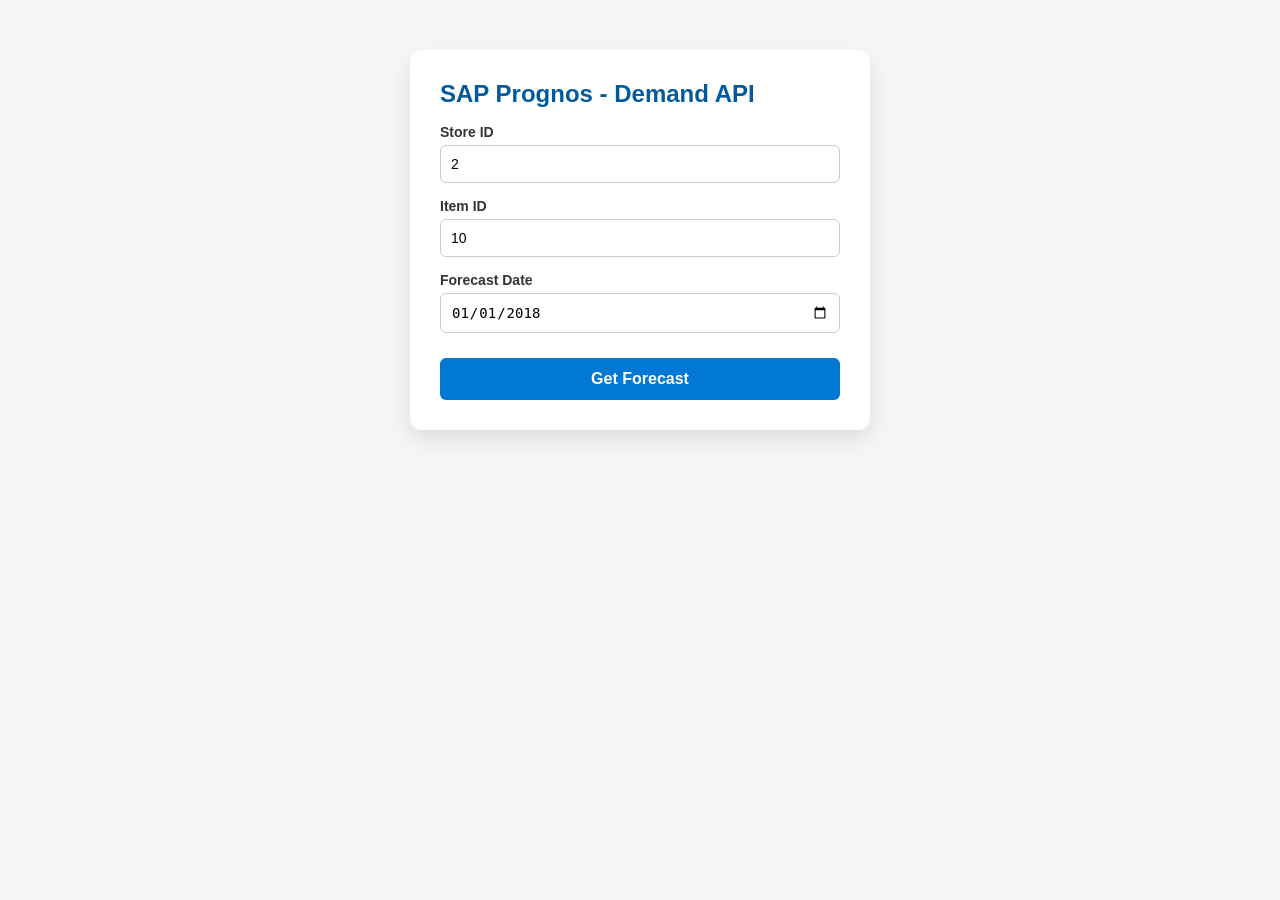
<file: sap-prognos/test-forecast.html>
<!DOCTYPE html>
<html lang="en">
<head>
    <meta charset="UTF-8">
    <meta name="viewport" content="width=device-width, initial-scale=1.0">
    <title>SAP Prognos Demo</title>
    <style>
        body {
            font-family: 'Segoe UI', Tahoma, Geneva, Verdana, sans-serif;
            background-color: #f4f7f6;
            margin: 0;
            padding: 50px;
            display: flex;
            justify-content: center;
        }
        .card {
            background: white;
            padding: 30px;
            border-radius: 12px;
            box-shadow: 0 10px 25px rgba(0,0,0,0.1);
            width: 100%;
            max-width: 400px;
        }
        h1 {
            color: #005a9e;
            margin-top: 0;
            font-size: 24px;
        }
        .form-group {
            margin-bottom: 15px;
        }
        label {
            display: block;
            margin-bottom: 5px;
            font-weight: 600;
            font-size: 14px;
            color: #333;
        }
        input {
            width: 100%;
            padding: 10px;
            border: 1px solid #ccc;
            border-radius: 6px;
            box-sizing: border-box;
            font-size: 14px;
        }
        button {
            width: 100%;
            padding: 12px;
            background-color: #0078d4;
            color: white;
            border: none;
            border-radius: 6px;
            font-size: 16px;
            font-weight: bold;
            cursor: pointer;
            margin-top: 10px;
        }
        button:hover {
            background-color: #005a9e;
        }
        .result-box {
            margin-top: 20px;
            padding: 15px;
            background-color: #e6f7ff;
            border: 1px solid #91d5ff;
            border-radius: 6px;
            display: none;
        }
        .result-box h3 {
            margin: 0 0 5px 0;
            color: #0050b3;
            font-size: 16px;
        }
        .result-value {
            font-size: 28px;
            font-weight: bold;
            color: #096dd9;
        }
    </style>
</head>
<body>

    <div class="card">
        <h1>SAP Prognos - Demand API</h1>
        
        <div class="form-group">
            <label>Store ID</label>
            <input type="number" id="store" value="2">
        </div>
        <div class="form-group">
            <label>Item ID</label>
            <input type="number" id="item" value="10">
        </div>
        <div class="form-group">
            <label>Forecast Date</label>
            <input type="date" id="date" value="2018-01-01">
        </div>
        
        <button onclick="getForecast()">Get Forecast</button>

        <div class="result-box" id="resultBox">
            <h3>Predicted Demand</h3>
            <div class="result-value" id="forecastValue">...</div>
        </div>
    </div>

    <script>
        async function getForecast() {
            const btn = document.querySelector('button');
            const resultBox = document.getElementById('resultBox');
            const forecastValue = document.getElementById('forecastValue');
            
            btn.innerText = "Processing...";
            
            const payload = {
                store: parseInt(document.getElementById('store').value),
                item: parseInt(document.getElementById('item').value),
                date: document.getElementById('date').value,
                sales_lag_1: 45.0, // Fixed historical lags for demo ease
                sales_lag_7: 38.0,
                sales_roll_mean_7: 40.5
            };

            try {
                const response = await fetch("http://localhost:8000/forecast", {
                    method: "POST",
                    headers: {
                        "Content-Type": "application/json"
                    },
                    body: JSON.stringify(payload)
                });
                
                const data = await response.json();
                
                if (response.ok) {
                    forecastValue.innerText = data.forecasted_sales + " units";
                    resultBox.style.display = "block";
                    resultBox.style.backgroundColor = "#e6f7ff";
                    resultBox.style.borderColor = "#91d5ff";
                } else {
                    forecastValue.innerText = "Error";
                    resultBox.style.display = "block";
                    resultBox.style.backgroundColor = "#fff1f0";
                    resultBox.style.borderColor = "#ffa39e";
                }
            } catch (error) {
                console.error("API Error:", error);
                forecastValue.innerText = "Server Unreachable";
                resultBox.style.display = "block";
                resultBox.style.backgroundColor = "#fff1f0";
                resultBox.style.borderColor = "#ffa39e";
            }
            
            btn.innerText = "Get Forecast";
        }
    </script>

</body>
</html>
</file>
